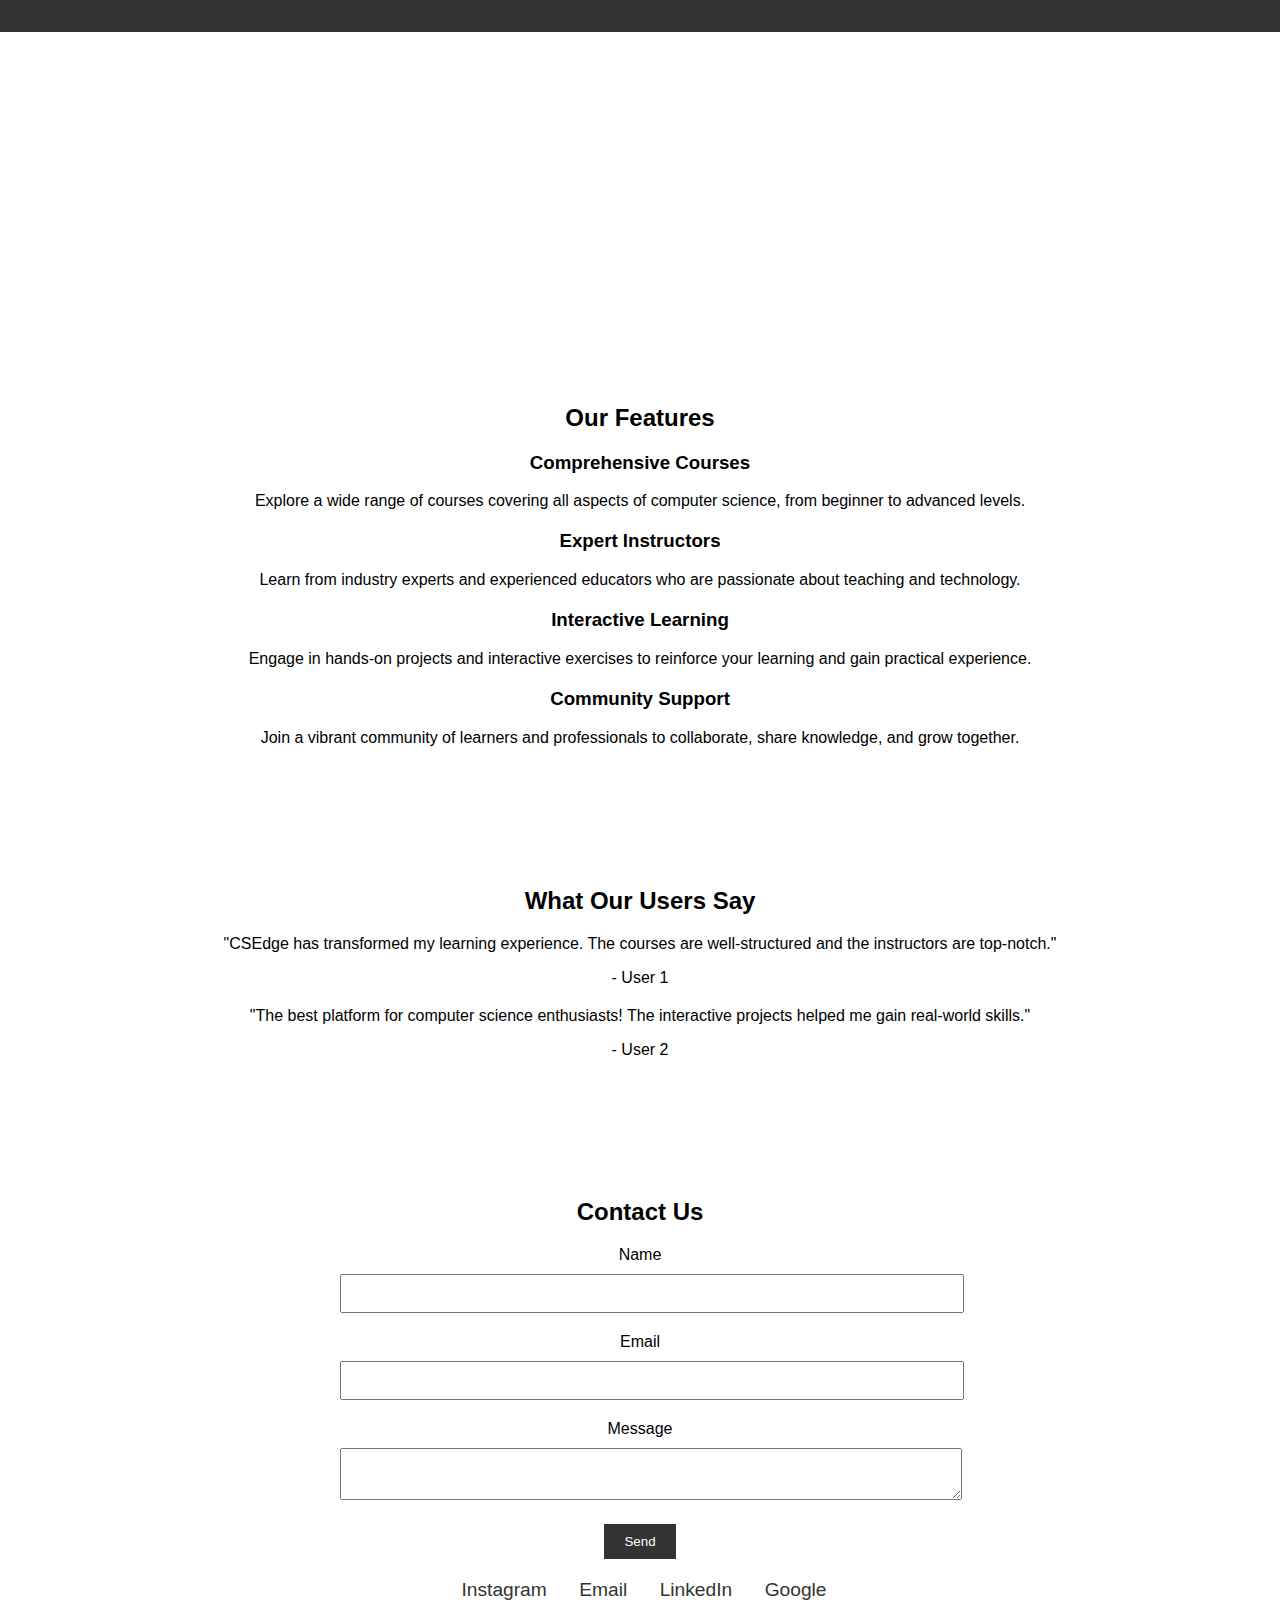
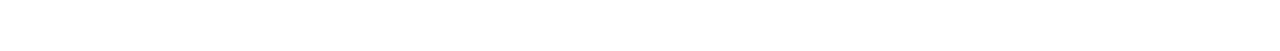
<file: CSEdge-Web Development /Easy /Task-1/index.html>
<!DOCTYPE html>
<html lang="en">
<head>
    <meta charset="UTF-8">
    <meta name="viewport" content="width=device-width, initial-scale=1.0">
    <title>CSEdge Landing Page</title>
    <link rel="stylesheet" href="styles.css">
    <link rel="stylesheet" href="https://cdnjs.cloudflare.com/ajax/libs/font-awesome/6.0.0-beta3/css/all.min.css" integrity="sha512-Fo3rlrZj/k7ujTTXwNfDFw5Fgn6kIliukRV4e5g9KrO6myf6wqeRTflgHL0p7L0P/Cgo63f5es09njkLch9Tsw==" crossorigin="anonymous" referrerpolicy="no-referrer" />
</head>
<body>
    <header>
        <div class="container">
            <h1 class="logo">CSEdge</h1>
            <nav>
                <ul>
                    <li><a href="#hero">Home</a></li>
                    <li><a href="#features">Features</a></li>
                    <li><a href="#testimonials">Testimonials</a></li>
                    <li><a href="#contact">Contact Us</a></li>
                </ul>
            </nav>
        </div>
    </header>

    <section id="hero">
        <div class="hero-content">
            <h2>Welcome to CSEdge</h2>
            <p>Your Edge in Computer Science</p>
        </div>
    </section>

    <section id="features">
        <div class="container">
            <h2>Our Features</h2>
            <div class="feature">
                <h3>Comprehensive Courses</h3>
                <p>Explore a wide range of courses covering all aspects of computer science, from beginner to advanced levels.</p>
            </div>
            <div class="feature">
                <h3>Expert Instructors</h3>
                <p>Learn from industry experts and experienced educators who are passionate about teaching and technology.</p>
            </div>
            <div class="feature">
                <h3>Interactive Learning</h3>
                <p>Engage in hands-on projects and interactive exercises to reinforce your learning and gain practical experience.</p>
            </div>
            <div class="feature">
                <h3>Community Support</h3>
                <p>Join a vibrant community of learners and professionals to collaborate, share knowledge, and grow together.</p>
            </div>
        </div>
    </section>

    <section id="testimonials">
        <div class="container">
            <h2>What Our Users Say</h2>
            <div class="testimonial">
                <p>"CSEdge has transformed my learning experience. The courses are well-structured and the instructors are top-notch."</p>
                <p>- User 1</p>
            </div>
            <div class="testimonial">
                <p>"The best platform for computer science enthusiasts! The interactive projects helped me gain real-world skills."</p>
                <p>- User 2</p>
            </div>
        </div>
    </section>

    <section id="contact">
        <div class="container">
            <h2>Contact Us</h2>
            <form>
                <label for="name">Name</label>
                <input type="text" id="name" name="name" required>
                <label for="email">Email</label>
                <input type="email" id="email" name="email" required>
                <label for="message">Message</label>
                <textarea id="message" name="message" required></textarea>
                <button type="submit">Send</button>
            </form>
            <div class="social-media">
                <a href="https://www.instagram.com/csedge" target="_blank" class="social-link"><i class="fab fa-instagram"></i> Instagram</a>
                <a href="mailto:info@csedge.com" target="_blank" class="social-link"><i class="fas fa-envelope"></i> Email</a>
                <a href="https://www.linkedin.com/company/csedge" target="_blank" class="social-link"><i class="fab fa-linkedin"></i> LinkedIn</a>
                <a href="https://plus.google.com/csedge" target="_blank" class="social-link"><i class="fab fa-google"></i> Google</a>
            </div>
        </div>
    </section>

</body>
</html>
</file>
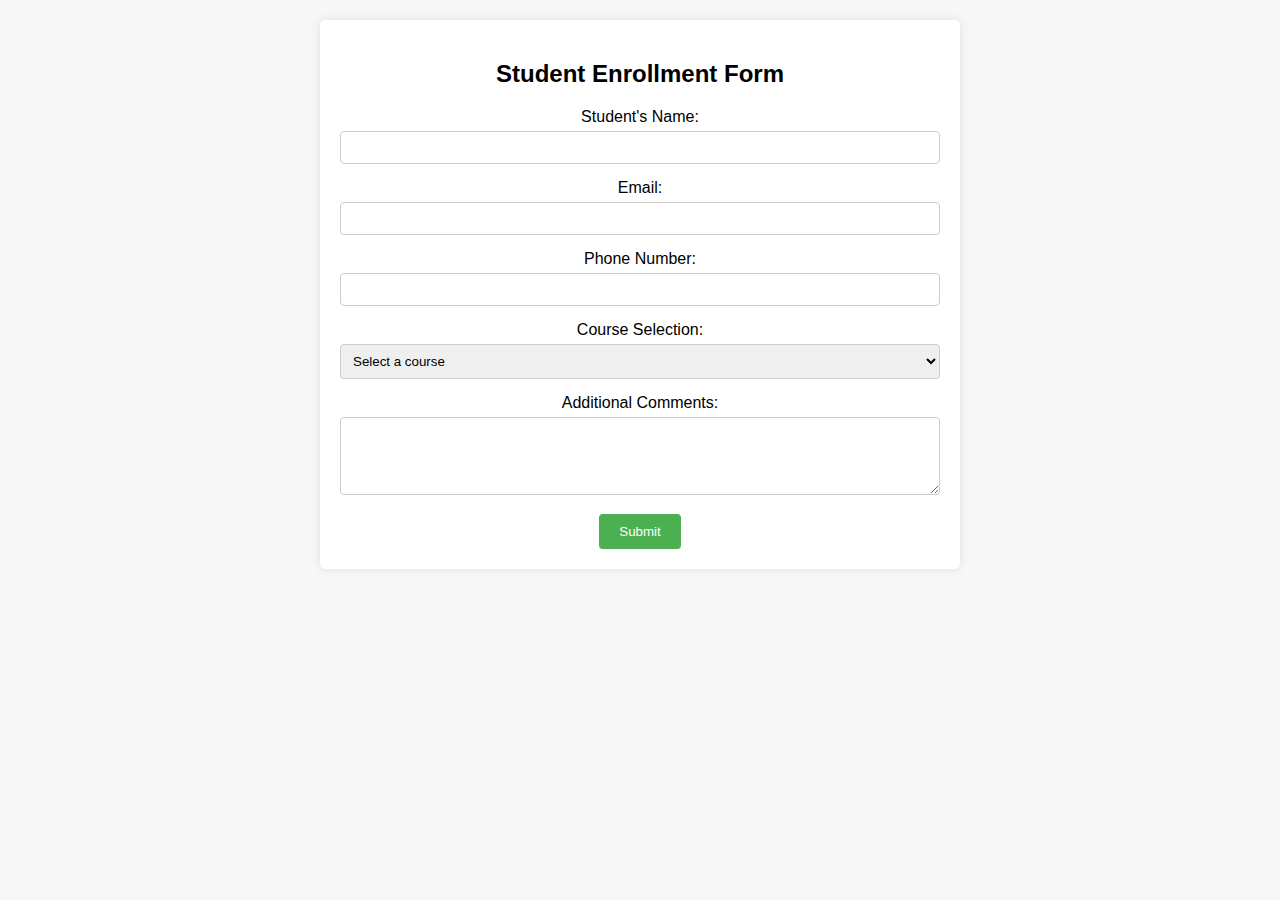
<file: CSEdge-Web Development /Easy /Task-3/index.html>
<!DOCTYPE html>
<html lang="en">
<head>
    <center>
    <meta charset="UTF-8">
    <meta name="viewport" content="width=device-width, initial-scale=1.0">
        <title>Student Enrollment Form</title>
    <style>
        body {
            font-family: Arial, sans-serif;
            margin: 0;
            padding: 20px;
            background-color: #f7f7f7;
        }
        .container {
            max-width: 600px;
            margin: auto;
            padding: 20px;
            background-color: white;
            border-radius: 5px;
            box-shadow: 0 0 10px rgba(0, 0, 0, 0.1);
        }
        .form-group {
            margin-bottom: 15px;
        }
        label {
            display: block;
            margin-bottom: 5px;
        }
        input, select, textarea {
            width: 100%;
            padding: 8px;
            box-sizing: border-box;
            border: 1px solid #ccc;
            border-radius: 4px;
        }
        button {
            background-color: #4CAF50;
            color: white;
            padding: 10px 20px;
            border: none;
            border-radius: 4px;
            cursor: pointer;
        }
        button:hover {
            background-color: #45a049;
        }
        .error {
            color: red;
            margin-top: 5px;
        }
    </style>
    
</head>
<body>

<div class="container">
    <h2>Student Enrollment Form</h2>
    <form id="enrollmentForm" onsubmit="return validateForm()">
        <div class="form-group">
            <label for="name">Student's Name:</label>
            <input type="text" id="name" name="name">
            <div class="error" id="nameError"></div>
        </div>
        <div class="form-group">
            <label for="email">Email:</label>
            <input type="email" id="email" name="email">
            <div class="error" id="emailError"></div>
        </div>
        <div class="form-group">
            <label for="phone">Phone Number:</label>
            <input type="tel" id="phone" name="phone">
            <div class="error" id="phoneError"></div>
        </div>
        <div class="form-group">
            <label for="course">Course Selection:</label>
            <select id="course" name="course">
                <option value="">Select a course</option>
                <option value="course1">CSE</option>
                <option value="course2">ECE</option>
                <option value="course3">EEE</option>
                <option value="course1">CIVIL</option>
                <option value="course2">MECH</option>
                <option value="course3">AI & ML</option>
                <option value="course1">AI & DS</option>
                <option value="course2">CYBER</option>
                <option value="course3">IOT</option>
            </select>
            <div class="error" id="courseError"></div>
        </div>
        <div class="form-group">
            <label for="comments">Additional Comments:</label>
            <textarea id="comments" name="comments" rows="4"></textarea>
        </div>
        <button type="submit">Submit</button>
    </form>
</div>

<script>
    function validateForm() {
        let isValid = true;

        // Clear previous error messages
        document.getElementById('nameError').innerText = '';
        document.getElementById('emailError').innerText = '';
        document.getElementById('phoneError').innerText = '';
        document.getElementById('courseError').innerText = '';

        // Validate Name
        const name = document.getElementById('name').value;
        if (name === '') {
            document.getElementById('nameError').innerText = 'Name is required';
            isValid = false;
        } else if (!/^[a-zA-Z\s]+$/.test(name)) {
            document.getElementById('nameError').innerText = 'Name can only contain letters and spaces';
            isValid = false;
        }

        // Validate Email
        const email = document.getElementById('email').value;
        const emailPattern = /^[a-zA-Z0-9._-]+@[a-zA-Z0-9.-]+\.[a-zA-Z]{2,6}$/;
        if (email === '') {
            document.getElementById('emailError').innerText = 'Email is required';
            isValid = false;
        } else if (!emailPattern.test(email)) {
            document.getElementById('emailError').innerText = 'Invalid email format';
            isValid = false;
        }

        // Validate Phone
        const phone = document.getElementById('phone').value;
        const phonePattern = /^\d{10}$/;
        if (phone === '') {
            document.getElementById('phoneError').innerText = 'Phone number is required';
            isValid = false;
        } else if (!phonePattern.test(phone)) {
            document.getElementById('phoneError').innerText = 'Invalid phone number format (10 digits required)';
            isValid = false;
        }

        // Validate Course Selection
        const course = document.getElementById('course').value;
        if (course === '') {
            document.getElementById('courseError').innerText = 'Please select a course';
            isValid = false;
        }

        return isValid;
    }
</script>

</body>
</center>
</html>
</file>
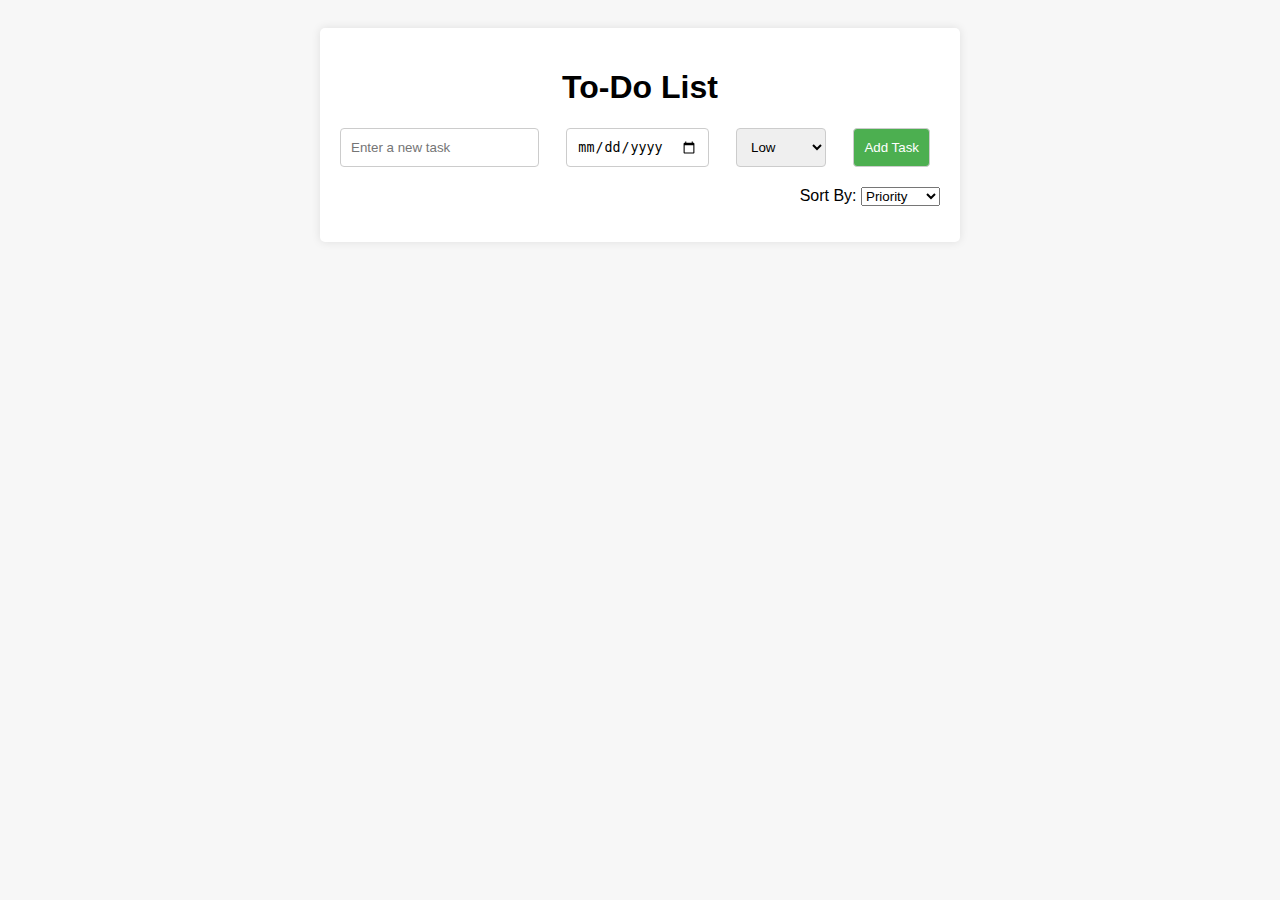
<file: CSEdge-Web Development /Medium/Task-1/index.html>
<!DOCTYPE html>
<html lang="en">
<head>
    <meta charset="UTF-8">
    <meta name="viewport" content="width=device-width, initial-scale=1.0">
    <title>Dynamic To-Do List</title>
    <link rel="stylesheet" href="styles.css">
</head>
<body>
    <div class="container">
        <h1>To-Do List</h1>
        <form id="taskForm">
            <input type="text" id="taskInput" placeholder="Enter a new task">
            <input type="date" id="dueDate">
            <select id="priority">
                <option value="low">Low</option>
                <option value="medium">Medium</option>
                <option value="high">High</option>
            </select>
            <button type="submit">Add Task</button>
        </form>
        <div class="sort-options">
            <label for="sortBy">Sort By:</label>
            <select id="sortBy">
                <option value="priority">Priority</option>
                <option value="dueDate">Due Date</option>
                <option value="status">Status</option>
            </select>
        </div>
        <ul id="taskList"></ul>
    </div>
    <script src="script.js"></script>
</body>
</html>
</file>
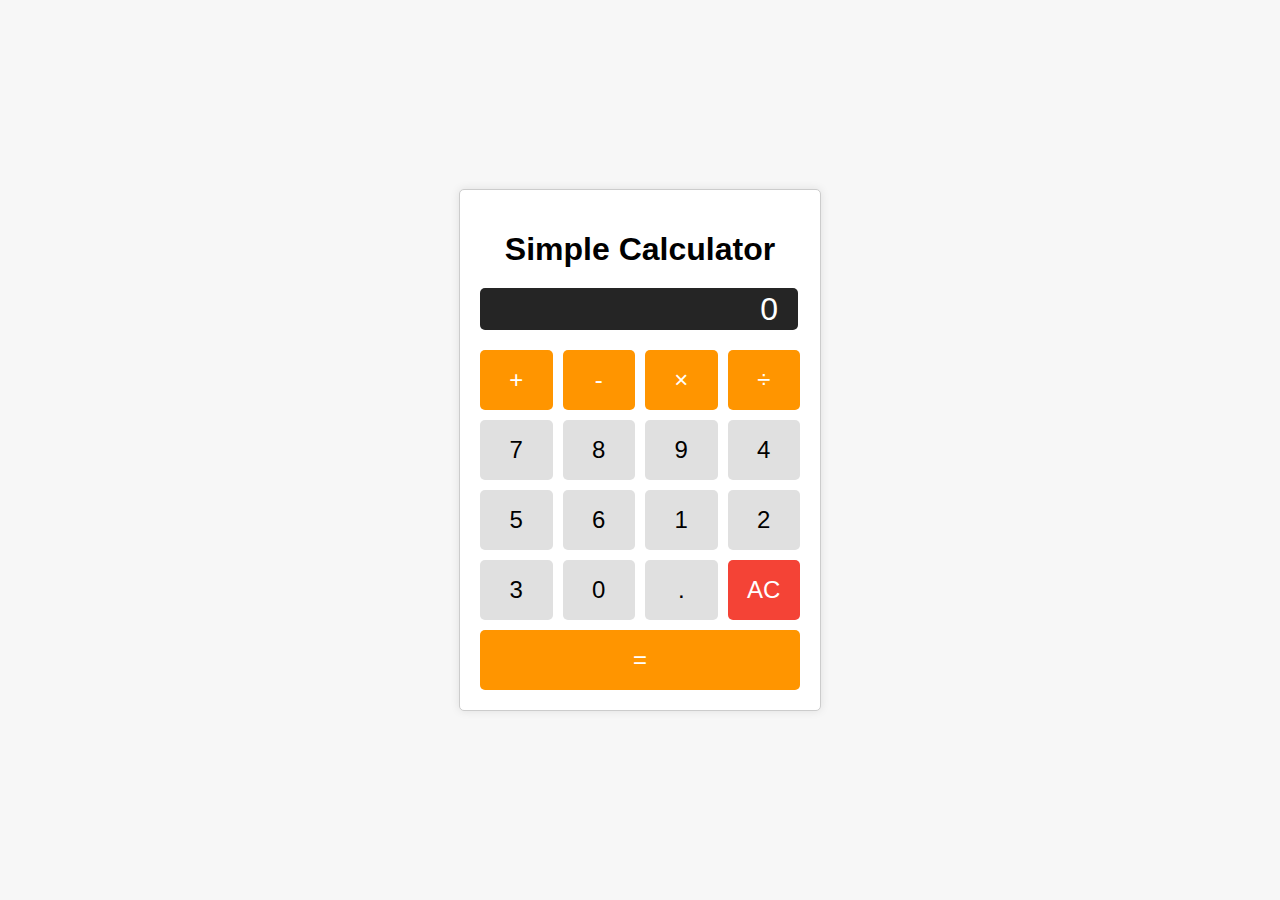
<file: CSEdge-Web Development /Medium/Task-2/index.html>
<!DOCTYPE html>
<html lang="en">
<head>
    <meta charset="UTF-8">
    <meta name="viewport" content="width=device-width, initial-scale=1.0">
    <title>Calculator</title>
    <link rel="stylesheet" href="styles.css">
</head>
<body>
    <div class="calculator">
        <h1>Simple Calculator</h1>
        <input type="text" class="calculator-screen" value="" disabled />
        <div class="calculator-keys">
            <button type="button" class="operator" value="+">+</button>
            <button type="button" class="operator" value="-">-</button>
            <button type="button" class="operator" value="*">&times;</button>
            <button type="button" class="operator" value="/">&divide;</button>

            <button type="button" value="7">7</button>
            <button type="button" value="8">8</button>
            <button type="button" value="9">9</button>

            <button type="button" value="4">4</button>
            <button type="button" value="5">5</button>
            <button type="button" value="6">6</button>

            <button type="button" value="1">1</button>
            <button type="button" value="2">2</button>
            <button type="button" value="3">3</button>

            <button type="button" value="0">0</button>
            <button type="button" class="decimal" value=".">.</button>
            <button type="button" class="all-clear" value="all-clear">AC</button>

            <button type="button" class="equal-sign" value="=">=</button>
        </div>
    </div>
    <script src="script.js"></script>
</body>
</html>
</file>
<file: CSEdge-Web Development /Easy /Task-1/styles.css>
body {
    font-family: Arial, sans-serif;
    margin: 0;
    padding: 0;
    box-sizing: border-box;
}

header {
    background: #333;
    color: #fff;
    padding: 1rem 0;
}

.container {
    width: 80%;
    margin: 0 auto;
}

.logo {
    float: left;
}

nav ul {
    list-style: none;
    float: right;
}

nav ul li {
    display: inline;
    margin-left: 20px;
}

nav ul li a {
    color: #fff;
    text-decoration: none;
}

#hero {
    background: url('https://github.com/CSEdgeOfficial/Web-Development-Internship/blob/main/Yasirbehrani/Easy%2001/background/bg.jpg?raw=true') no-repeat center center/cover;
    color: #fff;
    text-align: center;
    padding: 100px 0;
}

#features, #testimonials, #contact {
    padding: 50px 0;
    text-align: center;
}

.feature {
    margin: 20px 0;
}

.testimonial {
    margin: 20px 0;
}

form {
    max-width: 600px;
    margin: 0 auto;
}

form label {
    display: block;
    margin-bottom: 10px;
}

form input, form textarea {
    width: 100%;
    padding: 10px;
    margin-bottom: 20px;
}

form button {
    padding: 10px 20px;
    background: #333;
    color: #fff;
    border: none;
    cursor: pointer;
}

.social-media {
    margin-top: 20px;
}

.social-link {
    display: inline-block;
    margin: 0 10px;
    text-decoration: none;
    color: #333;
    font-size: 1.2rem;
}

.social-link i {
    margin-right: 8px;
}

@media (max-width: 768px) {
    nav ul {
        float: none;
        text-align: center;
        padding: 0;
    }

    nav ul li {
        display: block;
        margin: 10px 0;
    }

    .logo {
        float: none;
        text-align: center;
        margin-bottom: 20px;
    }
}
</file>
<file: CSEdge-Web Development /Medium/Task-1/styles.css>
body {
    font-family: Arial, sans-serif;
    background-color: #f7f7f7;
    padding: 20px;
}

.container {
    max-width: 600px;
    margin: auto;
    padding: 20px;
    background-color: white;
    border-radius: 5px;
    box-shadow: 0 0 10px rgba(0, 0, 0, 0.1);
}

h1 {
    text-align: center;
}

form {
    display: flex;
    justify-content: space-between;
    margin-bottom: 20px;
}

form input, form select, form button {
    padding: 10px;
    margin-right: 10px;
    border: 1px solid #ccc;
    border-radius: 4px;
}

form button {
    background-color: #4CAF50;
    color: white;
    cursor: pointer;
}

form button:hover {
    background-color: #45a049;
}

.sort-options {
    text-align: right;
    margin-bottom: 10px;
}

ul {
    list-style: none;
    padding: 0;
}

li {
    padding: 10px;
    background-color: #f9f9f9;
    margin-bottom: 10px;
    border: 1px solid #ccc;
    border-radius: 4px;
    display: flex;
    justify-content: space-between;
    align-items: center;
}

li.completed {
    text-decoration: line-through;
    color: gray;
}

li button {
    margin-left: 10px;
    padding: 5px;
    border: none;
    border-radius: 4px;
    cursor: pointer;
}

li button.edit {
    background-color: #ff9800;
    color: white;
}

li button.delete {
    background-color: #f44336;
    color: white;
}

li button.complete {
    background-color: #4CAF50;
    color: white;
}

li button:hover {
    opacity: 0.8;
}
</file>
<file: CSEdge-Web Development /Medium/Task-2/styles.css>
body {
    display: flex;
    justify-content: center;
    align-items: center;
    height: 100vh;
    background-color: #f7f7f7;
    margin: 0;
    font-family: 'Arial', sans-serif;
}

.calculator {
    border: 1px solid #ccc;
    border-radius: 5px;
    box-shadow: 0 0 10px rgba(0, 0, 0, 0.1);
    padding: 20px;
    background-color: #fff;
    width: 320px;
}

h1 {
    text-align: center;
    margin-bottom: 20px;
    font-size: 2em;
}

.calculator-screen {
    width: 90%;
    height: 40px;
    border: none;
    background-color: #252525;
    color: #fff;
    text-align: right;
    padding-right: 20px;
    padding-left: 10px;
    font-size: 2em;
    border-radius: 5px;
    margin-bottom: 20px;
}

.calculator-keys {
    display: grid;
    grid-template-columns: repeat(4, 1fr);
    gap: 10px;
}

button {
    height: 60px;
    font-size: 1.5em;
    border-radius: 5px;
    border: none;
    background-color: #e0e0e0;
    cursor: pointer;
}

button.operator {
    background-color: #ff9500;
    color: white;
}

button.equal-sign {
    background-color: #ff9500;
    color: white;
    grid-column: span 4;
}

button.all-clear {
    background-color: #f44336;
    color: white;
}

button:active {
    background-color: #d4d4d2;
}

@media (max-width: 400px) {
    .calculator {
        width: 100%;
        padding: 10px;
    }

    .calculator-screen {
        font-size: 1.5em;
        padding-right: 10px;
    }

    button {
        font-size: 1.2em;
    }
}
</file>
